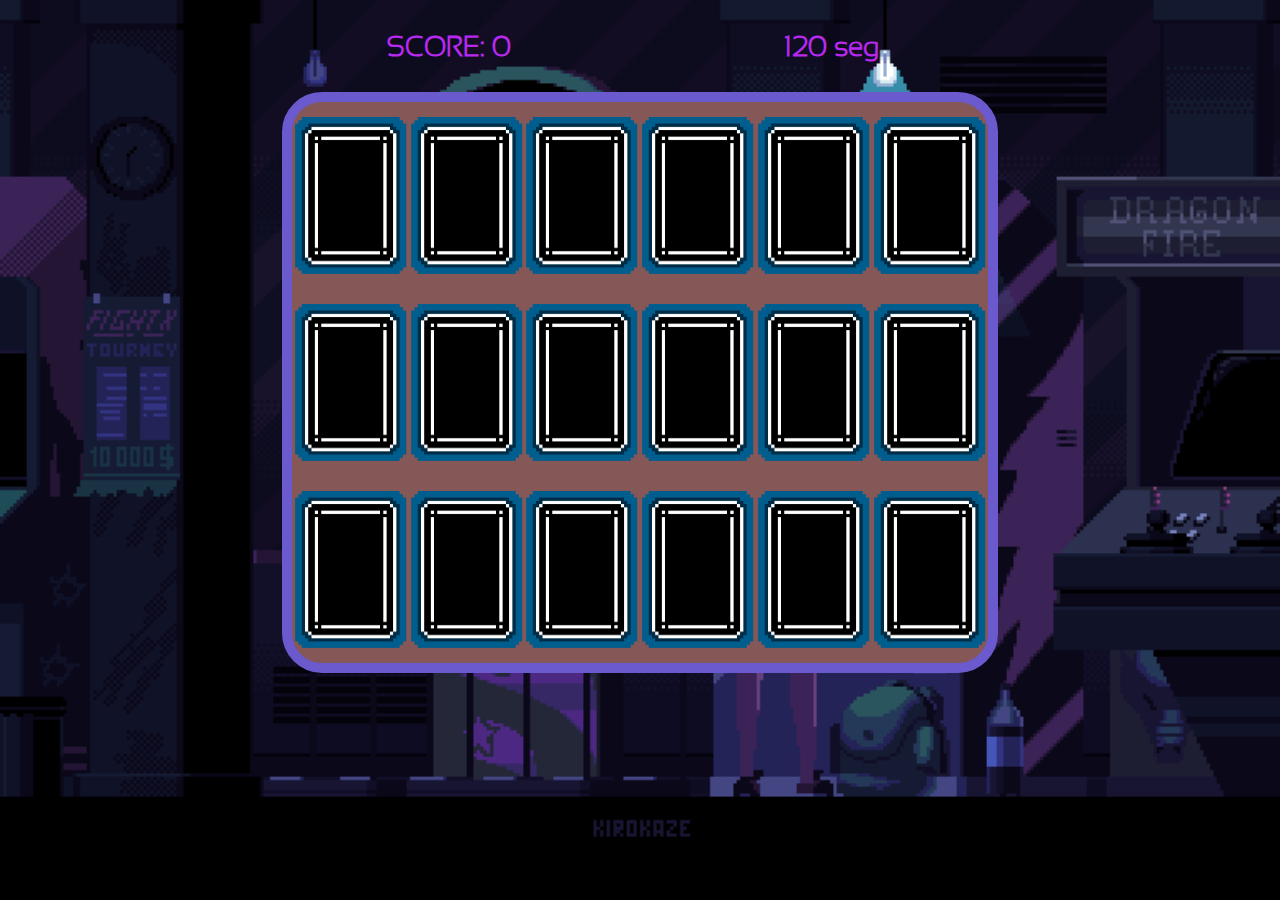
<file: index.html>
<!DOCTYPE html>
<html lang="es">

<head>
    <meta charset="UTF-8">
    <meta http-equiv="X-UA-Compatible" content="IE=edge">
    <meta name="viewport" content="width=device-width, initial-scale=1.0">
    <link rel="stylesheet" href="./Style/style.css">
    <title>Memory</title>
</head>

<body>
    <div onload="cargar()">
        <div id="musica"></div>
    </div>
    <audio src="./musicaFondo.mp3"></audio>
    <audio id="correcto" src="./acierto.mp3"></audio>
    <h3 class="marg">SCORE: <span id="resultado" class="margR">0</span> <span id="tempo">120</span><span id="acabo"> seg</span></h3>
    <div class="contenedor">
        <div class="grid"></div>
    </div>
    <p id="acierto"></p>

    <div id="myModal" class="modal">

        <!-- Modal content -->
        <div class="modal-content">
            <div class="modal-header">
                <p id="enorabuena"></p>
            </div>
            <div class="modal-body">
                <p><span id="perdida"></span> <span id="scores"></span></p>
                <p id="tiempos"></p>
                <form action="" method="post">
                    <p id="result"></p>

                </form>
            
            </div>
            <div class="modal-footer">
                <a href="./inicio.html"><button>Inicio</button></a>
                <a href="./index.html"><button>Volver a jugar</button></a>
                <a href="../../menu_juegos/juego_menu.php"><button>salir</button></a>
            </div>
        </div>

    </div>
</body>
<script src="./juego.js"></script>

</html>
</file>
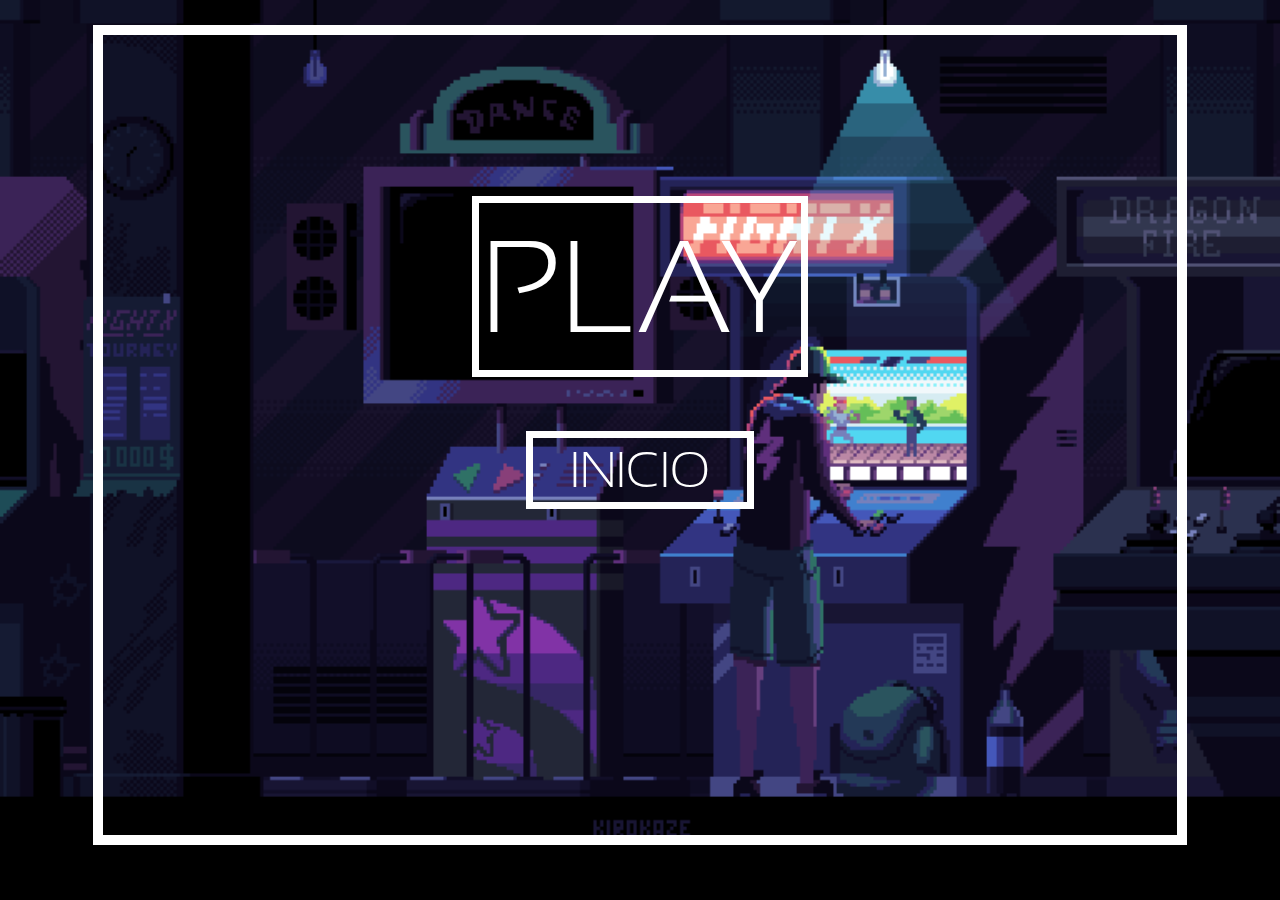
<file: inicio.html>
<!DOCTYPE html>
<html lang="es">
<head>
    <meta charset="UTF-8">
    <meta http-equiv="X-UA-Compatible" content="IE=edge">
    <meta name="viewport" content="width=device-width, initial-scale=1.0">
    <link rel="stylesheet" href="./Style/style2.css">
    <title>Inicio</title>
</head>
<body>
    <div class="conte">
        <a href="./instrucciones.html">
            <div class="play">PLAY</div>
        </a>
        <a href="../../index.html">
            <div class="play2">INICIO</div>
        </a>
    </div>
</body>
</html>
</file>
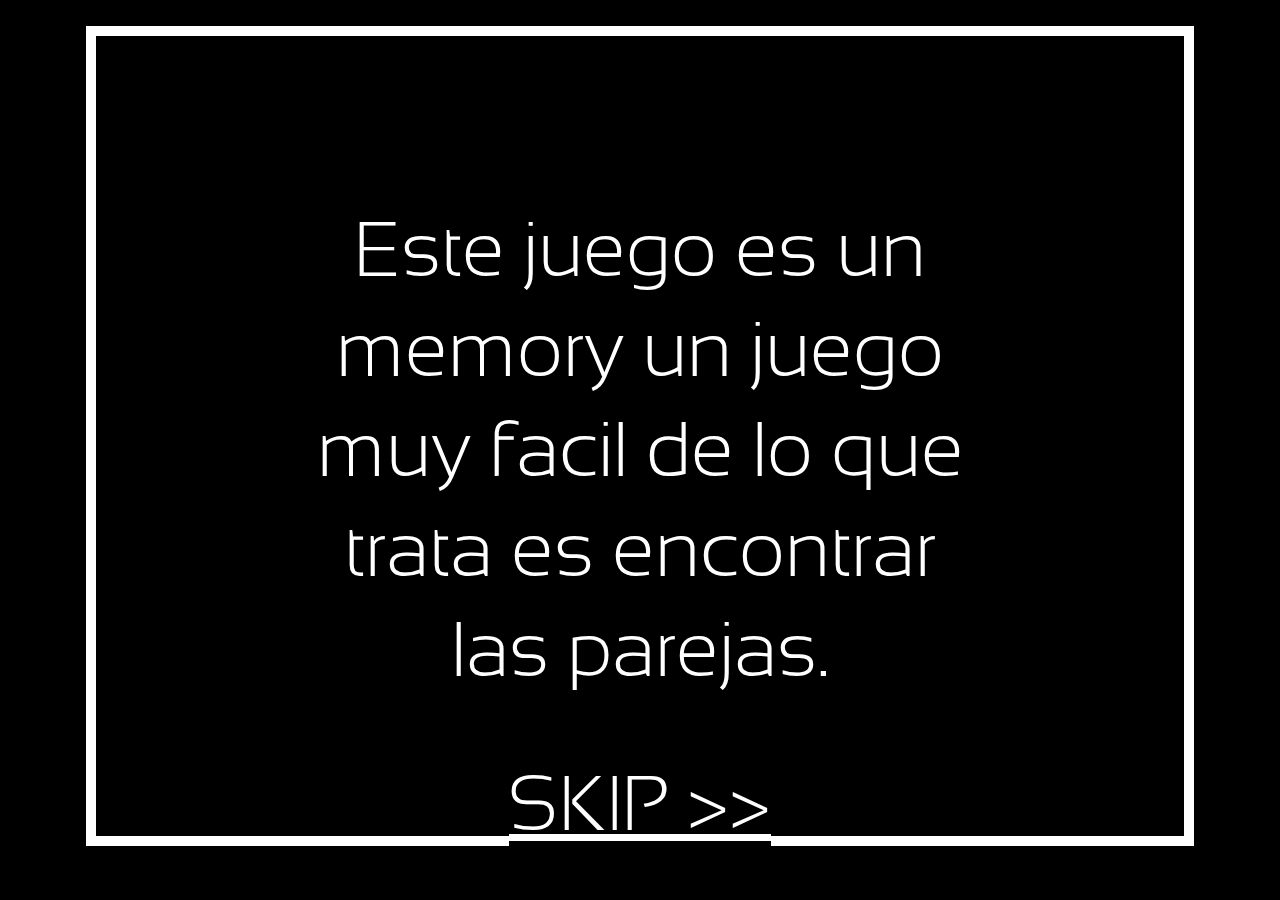
<file: instrucciones.html>
<!DOCTYPE html>
<html lang="es">

<head>
    <meta charset="UTF-8">
    <meta http-equiv="X-UA-Compatible" content="IE=edge">
    <meta name="viewport" content="width=device-width, initial-scale=1.0">
    <link rel="stylesheet" href="./Style/style3.css">
    <title>instruccoines</title>
</head>

<body>
    <div class="centrar">
        <p id="intro"></p>
        <a href="./index.html" class="skip">SKIP >></a>
    </div>
</body>
<script src="./introduccion.js"></script>
</html>
</file>
<file: Style/style.css>
.grid {
  display: flex;
  flex-wrap: wrap;
  align-items: center;
}
img {
  margin: auto;
  width: 16%;
  height: 100%;
  margin-top: 15px;
  margin-bottom: 15px;
  display: block;
  transform: rotateY(180deg);
  transform-style: preserve-3d;
  transition: 0.25s linear;
}
.marg {
  margin-left: 30%;
}
.margR {
  margin-right: 30%;
}
body {
  background-image: url(../img/fondo.gif);
  background-size: cover;
  background-repeat: no-repeat;
  background-position: center center;
  background-attachment: fixed;
}

h3 {
  color: rgb(184, 41, 240);
  font-size: 28px;
  font-family: "SansationLight";
}
@font-face {
  font-family: "SansationLight";
  src: url("../SansationLight.eot");
  src: local("SansationLight"), url("../SansationLight.woff") format("woff"),
    url("../SansationLight.ttf") format("truetype");
}
p {
  color: white;
}
tr {
  color: #fff;
  margin-right: 10px;
}

td {
  color: #fff;
}
.contenedor {
  padding: 0px;
  margin: auto;
  width: 55%;
  height: 55%;
  align-items: center;
  text-align: center;
  background-color: rgb(133, 87, 87);
  border: 10px solid slateblue;
  border-radius: 40px;
  margin-top: 2%;
  position: relative;
  -webkit-user-select: none;
  -moz-user-select: none;
  -khtml-user-select: none;
  -ms-user-select: none;
}

/* The Modal (background) */
.modal {
  display: none; /* Hidden by default */
  position: fixed; /* Stay in place */
  z-index: 1; /* Sit on top */
  padding-top: 100px; /* Location of the box */
  left: 0;
  top: 0;
  width: 100%; /* Full width */
  height: 100%; /* Full height */
  overflow: auto; /* Enable scroll if needed */
  background-color: rgb(0, 0, 0); /* Fallback color */
  background-color: rgba(0, 0, 0, 0.4); /* Black w/ opacity */
}

/* Modal Content */
.modal-content {
  position: relative;
  background-color: #000;
  margin: auto;
  padding: 0;
  border: 5px solid #fff;
  width: 80%;
  font-family: Impact, Haettenschweiler, "Arial Narrow Bold", sans-serif;
  box-shadow: 0 4px 8px 0 rgba(0, 0, 0, 0.2), 0 6px 20px 0 rgba(0, 0, 0, 0.19);
  -webkit-animation-name: animatetop;
  -webkit-animation-duration: 0.4s;
  animation-name: animatetop;
  animation-duration: 0.4s;
}

/* Add Animation */
@-webkit-keyframes animatetop {
  from {
    top: -300px;
    opacity: 0;
  }
  to {
    top: 0;
    opacity: 1;
  }
}

@keyframes animatetop {
  from {
    top: -300px;
    opacity: 0;
  }
  to {
    top: 0;
    opacity: 1;
  }
}

/* The Close Button */

.close:hover,
.close:focus {
  color: #000;
  text-decoration: none;
  cursor: pointer;
}

.modal-header {
  padding: 2px 16px;
  background-color: #000;
  color: white;
}

.modal-body {
  padding: 2px 16px;
}

.modal-footer {
  padding: 2px 16px;
  background-color: #000;
  color: white;
}

button {
  color: white;
  background-color: black;
  border: 2px solid white;
}
</file>
<file: Style/style2.css>
body {
  background-image: url(../img/fondo.gif);
  background-size: cover;
  background-repeat: no-repeat;
  background-position: center center;
  background-attachment: fixed;
}

.conte {
  padding: 0px;
  margin: auto;
  width: 85%;
  height: 800px;
  align-items: center;
  text-align: center;
  border: 10px solid white;
  margin-top: 2%;
  position: relative;
}

.play {
  color: rgb(255 255 255);
  font-size: 131px;
  font-family: "SansationLight";
  border: 7px solid rgb(255 255 255);
  width: 30%;
  text-align: center;
  margin: auto;
  margin-top: 15%;
}
.play2 {
  color: rgb(255 255 255);
  font-size: 50px;
  font-family: "SansationLight";
  border: 7px solid rgb(255 255 255);
  width: 20%;
  text-align: center;
  margin: auto;
  margin-top: 5%;
}

a:link,
a:visited,
a:active {
  text-decoration: none;
  margin-top: 250px;
}
@font-face {
  font-family: "SansationLight";
  src: url("../SansationLight.eot");
  src: local("SansationLight"), url("../SansationLight.woff") format("woff"),
    url("../SansationLight.ttf") format("truetype");
}
</file>
<file: Style/style3.css>
* {
  background-color: black;
  color: white;
  align-items: center;
  text-align: center;
  margin: auto;
}
div.centrar {
  padding: 0px;
  margin: auto;
  width: 85%;
  height: 800px;
  align-items: center;
  text-align: center;
  border: 10px solid white;
  margin-top: 2%;
  position: relative;
}
p {
  font-size: 78px;
  width: 65%;
  text-align: center;
  margin: auto;
  margin-top: 15%;
  margin-bottom: 5%;
  font-family: "SansationLight";
}
a.skip{
  font-size: 78px;
  width: 65%;
  text-align: center;
  margin: auto;
  font-family: "SansationLight";
}
@font-face {
  font-family: "SansationLight";
  src: url("../SansationLight.eot");
  src: local("SansationLight"), url("../SansationLight.woff") format("woff"),
    url("../SansationLight.ttf") format("truetype");
}
</file>
